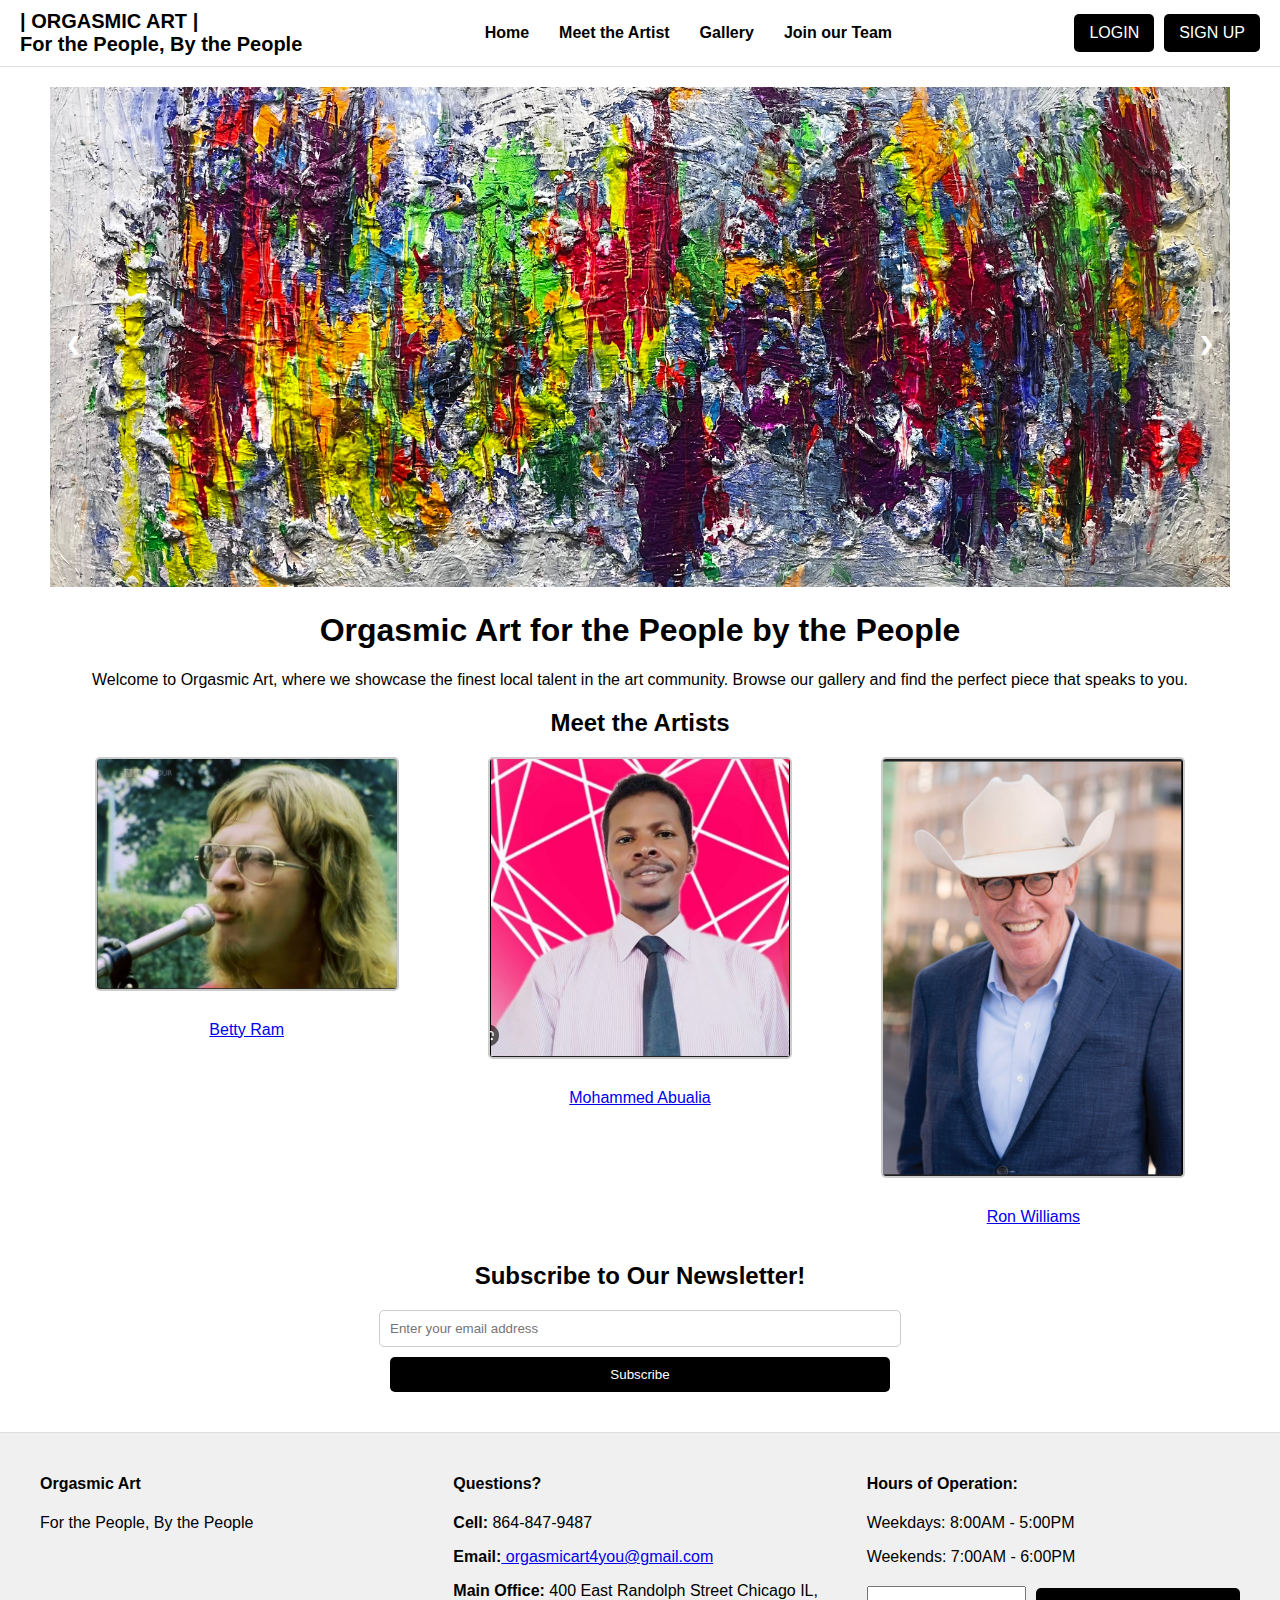
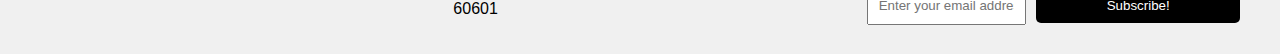
<file: index.html>
<!DOCTYPE html>
<html lang="en">
<head>
    <meta charset="UTF-8">
    <meta name="viewport" content="width=device-width, initial-scale=1.0">
    <meta name="description" content=" Discover and purchase unique artwork from local artists. Support your community and explore diverse art styles.">
    <meta name="keywords" content="local art, buy art, art gallery, community artists, paintings, sculptures">
    <meta name="author" content="Chandler, Elizabeth">
    
    <!-- Google tag (gtag.js) -->
    <script async src="https://www.googletagmanager.com/gtag/js?id=G-W7EHH1W40S"></script>
    <script>
      window.dataLayer = window.dataLayer || [];
      function gtag(){dataLayer.push(arguments);}
      gtag('js', new Date());
      gtag('config', 'G-W7EHH1W40S');
    </script>
    
    <style>
        body {
            font-family: Arial, sans-serif;
            margin: 0;
            padding: 0;
            box-sizing: border-box;
        }
        

        
        header {
            display: flex;
            justify-content: space-between;
            align-items: center;
            padding: 10px 20px;
            background-color: #fff;
            border-bottom: 1px solid #ddd;
        }
        
        .logo {
            font-size: 20px;
            font-weight: bold;
        }
        
        /* Navigation Style */
        nav ul {
            list-style: none;
            padding: 0;
            margin: 0;
            display: flex;
            align-items: center;
        }
        
        nav ul li {
            margin: 0 15px;
        }
        
        nav ul li a {
            color: black;
            text-decoration: none;
            font-weight: bold;
            font-size: 1em;
        }
        
        nav ul li a:hover {
            text-decoration: underline;
        }
        
        /* Navigation Buttons Styles */
        .nav-buttons {
            display: flex;
            gap: 10px;
        }
        
        .nav-buttons a {
            background-color: black;
            color: white;
            padding: 10px 15px;
            text-decoration: none;
            border-radius: 5px;
        }
        
        .nav-buttons a:hover {
            background-color: #333;
        }
        
        /* Main Content Styles */
        .main-content {
            min-height: 60vh;
            padding: 20px 50px;
            
        }



        /* Slideshow */
        .slideshow-container {
            position: relative;
            max-width: 100%;
            margin: auto;
        }

        .slideshow ul {
            list-style: none;
            padding: 0;
            margin: 0;
        }

        .slideshow ul li {
            display: none;
        }

        .slideshow ul li img {
            width: 100%;
            height: 500px; /* Adjust height as needed */
            object-fit: cover;
        }

        .slideshow .prev, .slideshow .next {
            cursor: pointer;
            position: absolute;
            top: 50%;
            width: auto;
            padding: 16px;
            margin-top: -22px;
            color: white;
            font-weight: bold;
            font-size: 18px;
            transition: 0.6s ease;
            border-radius: 0 3px 3px 0;
            user-select: none;
        }

        .slideshow .prev {
            left: 0;
            border-radius: 3px 0 0 3px;
        }

        .slideshow .next {
            right: 0;
            border-radius: 3px 0 0 3px;
        }

        .slideshow .prev:hover, .slideshow .next:hover {
            background-color: rgba(0,0,0,0.8);
        }

        /* Centered Text */
        .text-center {
            text-align: center;
        }
        
        .alignfull {
            text-align: center;
            margin: 20px 0;
        }
        
        .alignwide {
            margin: 0 auto;
            width: fit-content;
        }
        
        .button {
            background-color: black;
            color: white;
            padding: 10px 20px;
            text-decoration: none;
            border-radius: 5px;
            display: inline-block;
        }
        
        .button.full-width {
            width: 100%;
            max-width: 500px;
        }
        
        .button:hover {
            background-color: #333;
        }
        
        /* Artist Profiles */
        .artist-profiles {
            display: flex;
            justify-content: space-around;
            margin: 20px 0;
        }

        .artist {
            text-align: center;
            flex: 1;
            margin: 0 10px;
        }

        .artist img {
            width: 100%;
            max-width: 300px;
            height: auto;
            border: 2px solid #ccc;
            border-radius: 5px;
            margin-bottom: 10px;
        }

        /* Subscriptions */
        .subscriptions form {
            display: flex;
            flex-direction: column;
            align-items: center;
            width: 100%;
            margin-top: 20px;
        }
        
        .subscriptions input[type="email"] {
            padding: 10px;
            margin-bottom: 10px;
            border: 1px solid #ccc;
            border-radius: 5px;
            width: 100%;
            max-width: 500px;
        }
        
        .subscriptions button {
            padding: 10px;
            background-color: black;
            color: white;
            border: none;
            border-radius: 5px;
            cursor: pointer;
            width: 100%;
            max-width: 500px;
        }
        
        .subscriptions button:hover {
            background-color: #333;
        }
        
        /* Footer Styles */
        .footer {
            display: flex;
            justify-content: space-between;
            padding: 20px;
            background-color: #f0f0f0;
            border-top: 1px solid #ddd;
        }
    
        
        .footer-section {
            flex: 1;
            padding: 0 20px;
        }
        .footer-actions {
            margin-top: 20px;
        }
        
        .footer-actions form {
            display: flex;
            justify-content: space-between;
            align-items: center;
        }
        
        .footer-actions input {
            width: 70%;
            padding: 10px;
            margin-right: 10px;
        }
        
        .footer-actions button {
            padding: 10px;
            background-color: black;
            color: white;
            border: none;
            border-radius: 5px;
            cursor: pointer;
            width: 100%;
            max-width: 500px;
        }
        
        .footer-actions button:hover {
            background-color: #333;
        }
    </style>
</head>
<body>
    <header>
        <div class="logo">| ORGASMIC ART |<br>For the People, By the People</div>
        <nav>
            <ul>
                <li><a href="index.html">Home</a></li>
                <li><a href="#meet-the-artist">Meet the Artist</a></li>
                <li><a href="GALPAGE.html">Gallery</a></li>
                <li><a href="form.html">Join our Team</a></li>
            </ul>
        </nav>
        <div class="nav-buttons">
            <a href="#login">LOGIN</a>
            <a href="#signup">SIGN UP</a>
        </div>
    </header>

    <main class="main-content">
        <div class="slideshow-container">
            <div class="slideshow">
                <ul>
                    <li><img src="img-1.jpeg" alt="Artwork 1"></li>
                    <li><img src="img-2.jpeg" alt="Artwork 2"></li>
                    <li><img src="img-3.jpeg" alt="Artwork 3"></li>
                    <li><img src="img-4.jpeg" alt="Artwork 4"></li>
                    <li><img src="img-5.jpeg" alt="Artwork 5"></li>
                    <li><img src="img-6.jpeg" alt="Artwork 6"></li>
                    <li><img src="img-7.jpeg" alt="Artwork 7"></li>
                    <li><img src="img-8.jpeg" alt="Artwork 8"></li>
                    <li><img src="img-9.jpeg" alt="Artwork 9"></li>
                </ul>
                <a class="prev" onclick="plusSlides(-1)">&#10094;</a>
                <a class="next" onclick="plusSlides(1)">&#10095;</a>
            </div>
        </div>
        
        <div class="text-center">
            <h1>Orgasmic Art for the People by the People</h1>
            <p>Welcome to Orgasmic Art, where we showcase the finest local talent in the art community. Browse our gallery and find the perfect piece that speaks to you.</p>
        </div>
        
        <div class="alignfull">
            <h2>Meet the Artists</h2>
            <div class="artist-profiles">
                <div class="artist">
                    <img src="artist-1.jpg" alt="Artist 1">
                    <p><a href="https://www.saatchiart.com/account/artworks/688128">Betty Ram</a><p>
                </div>
                <div class="artist">
                    <img src="artist-2.jpg" alt="Artist 2">
                    <p><a href="https://www.saatchiart.com/account/artworks/688128">Mohammed Abualia</a><p>
                </div>
                <div class="artist">
                    <img src="artist-3.jpg" alt="Artist 3">
                    <p><a href="https://www.saatchiart.com/account/artworks/688128">Ron Williams</a><p>
                </div>
            </div>
        </div>
        
        <div class="alignfull subscriptions">
            <h2>Subscribe to Our Newsletter!</h2>
            <form>
                <input type="email" name="email" placeholder="Enter your email address">
                <button type="submit">Subscribe</button>
            </form>
        </div>
    </main>
    
    <footer class="footer">
        <div class="footer-section">
            <h4>Orgasmic Art</h4>
            <p>For the People, By the People</p>
        </div>
        <div class="footer-section">
            <h4>Questions?</h4>
            <p><b>Cell:</b> 864-847-9487</p>
            <p><b>Email:</b><a href="mailto:orgasmicart4you@gmail.com"> orgasmicart4you@gmail.com</a></p>
            <p><b>Main Office:</b> 400 East Randolph Street Chicago IL, 60601</p>
        </div>
        <div class="footer-section">
            <h4>Hours of Operation:</h4>
            <p>Weekdays: 8:00AM - 5:00PM</p>
            <p>Weekends: 7:00AM - 6:00PM</p>
            <div class="footer-actions">
                <form>
                    <input type="email" name="email" placeholder="Enter your email address">
                    <button type="submit">Subscribe!</button>
                </form>
        </div>
    </footer>

    <script>
        let slideIndex = 0;
        showSlides();

        function showSlides() {
            let i;
            let slides = document.querySelectorAll(".slideshow ul li");
            for (i = 0; i < slides.length; i++) {
                slides[i].style.display = "none";  
            }
            slideIndex++;
            if (slideIndex > slides.length) {slideIndex = 1}    
            slides[slideIndex-1].style.display = "block";  
            setTimeout(showSlides, 5000); // Change image every 5 seconds
        }

        function plusSlides(n) {
            showSlides(slideIndex += n);
        }
    </script>
</body>
</html>
</file>
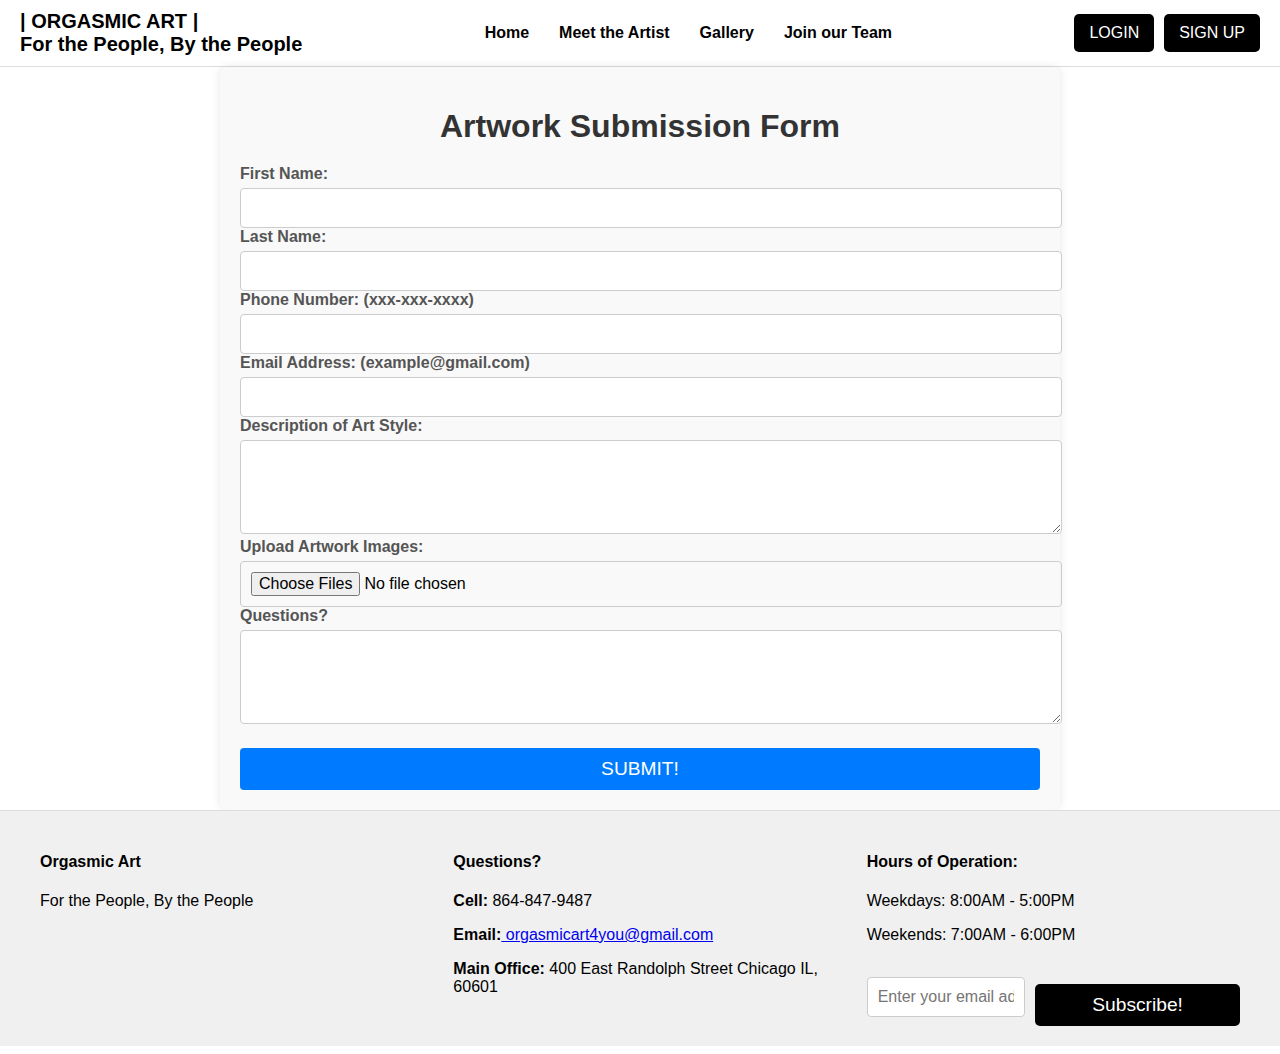
<file: form.html>
<!DOCTYPE html>
<html lang="en">
<head>
    <meta charset="UTF-8">
    <meta name="viewport" content="width=device-width, initial-scale=1.0">
    <meta name="description" content="Discover and purchase unique artwork from local artists. Support your community and explore diverse art styles.">
    <meta name="keywords" content="local art, buy art, art gallery, community artists, paintings, sculptures">
    <meta name="author" content="Chandler, Elizabeth">
    
 
    <!-- Google tag (gtag.js) -->
    <script async src="https://www.googletagmanager.com/gtag/js?id=G-W7EHH1W40S"></script>
    <script>
      window.dataLayer = window.dataLayer || [];
      function gtag(){dataLayer.push(arguments);}
      gtag('js', new Date());

      gtag('config', 'G-W7EHH1W40S');
    </script>
        <style>
            /* General Body Styling */
            body {
                font-family: Arial, sans-serif; /* Sets the default font for the document */
                margin: 0; /* Removes default margin */
                padding: 0; /* Removes default padding */
                box-sizing: border-box; /* Ensures padding and border are included in the element's total width and height */
            }
            
            /* Header Styling */
            header {
                display: flex; /* Uses flexbox layout for the header */
                justify-content: space-between; /* Spaces out child elements evenly with space between them */
                align-items: center; /* Aligns child elements vertically in the center */
                padding: 10px 20px; /* Adds padding inside the header */
                background-color: #fff; /* Sets the background color to white */
                border-bottom: 1px solid #ddd; /* Adds a light gray bottom border */
            }
            
            /* Logo Styling */
            .logo {
                font-size: 20px; /* Sets the font size */
                font-weight: bold; /* Makes the text bold */
            }
            
            /* Navigation Styling */
            nav ul {
                list-style: none; /* Removes default list styling */
                padding: 0; /* Removes default padding */
                margin: 0; /* Removes default margin */
                display: flex; /* Uses flexbox layout */
                align-items: center; /* Aligns list items vertically in the center */
            }
            
            nav ul li {
                margin: 0 15px; /* Adds margin on the left and right of each list item */
            }
            
            nav ul li a {
                color: black; /* Sets the text color to black */
                text-decoration: none; /* Removes default underline */
                font-weight: bold; /* Makes the text bold */
                font-size: 1em; /* Sets the font size */
            }
            
            nav ul li a:hover {
                text-decoration: underline; /* Underlines the text on hover */
            }
            
            /* Navigation Buttons Styles */
            .nav-buttons {
                display: flex; /* Uses flexbox layout */
                gap: 10px; /* Adds a gap between buttons */
            }
            
            .nav-buttons a {
                background-color: black; /* Sets the background color to black */
                color: white; /* Sets the text color to white */
                padding: 10px 15px; /* Adds padding inside the buttons */
                text-decoration: none; /* Removes default underline */
                border-radius: 5px; /* Rounds the corners of the buttons */
            }
            
            .nav-buttons a:hover {
                background-color: #333; /* Darkens the background color on hover */
            }
            
            /* Main Content Styling */
            .main-content {
                max-width: 800px; /* Sets the maximum width for the main content */
                margin: 0 auto; /* Centers the main content horizontally */
                padding: 20px; /* Adds padding inside the main content area */
                background-color: #f9f9f9; /* Sets the background color to light gray */
                border-radius: 8px; /* Rounds the corners of the main content */
                box-shadow: 0 0 10px rgba(0, 0, 0, 0.1); /* Adds a subtle shadow for depth */
            }
            
            /* Text Section Styling */
            .text-section h1 {
                text-align: center; /* Centers the text horizontally */
                margin-bottom: 20px; /* Adds margin below the heading */
                font-size: 2rem; /* Sets the font size */
                color: #333; /* Sets the text color to dark gray */
            }
            
            /* Form Label Styling */
            label {
                margin-top: 15px; /* Adds margin above the label */
                font-weight: bold; /* Makes the text bold */
                color: #555; /* Sets the text color to medium gray */
            }
            
            /* Form Input, Textarea, and Button Styling */
            input, textarea, button {
                width: 100%; /* Sets the width to 100% of the container */
                padding: 10px; /* Adds padding inside the elements */
                margin-top: 5px; /* Adds margin above the elements */
                border: 1px solid #ccc; /* Sets the border color to light gray */
                border-radius: 4px; /* Rounds the corners of the elements */
                font-size: 1rem; /* Sets the font size */
            }
            
            /* Input and Textarea Focus Styling */
            input:focus, textarea:focus {
                outline: none; /* Removes the default outline */
                border-color: #007BFF; /* Changes the border color to blue on focus */
            }
            
            /* Textarea Resizing */
            textarea {
                resize: vertical; /* Allows vertical resizing only */
            }
            
            /* Button Styling */
            button {
                background-color: #007BFF; /* Sets the background color to blue */
                color: white; /* Sets the text color to white */
                border: none; /* Removes the default border */
                cursor: pointer; /* Changes the cursor to a pointer on hover */
                margin-top: 20px; /* Adds margin above the button */
                font-size: 1.2rem; /* Sets the font size */
            }
            
            button:hover {
                background-color: #0056b3; /* Darkens the background color on hover */
            }
            
            /* Footer Styling */
            .footer {
                display: flex; /* Uses flexbox layout */
                justify-content: space-between; /* Spaces out child elements evenly with space between them */
                padding: 20px; /* Adds padding inside the footer */
                background-color: #f0f0f0; /* Sets the background color to light gray */
                border-top: 1px solid #ddd; /* Adds a light gray top border */
            }
            
            /* Footer Section Styling */
            .footer-section {
                flex: 1; /* Allows the section to grow and shrink as needed */
                padding: 0 20px; /* Adds padding on the left and right */
            }
            
            /* Footer Actions Styling */
            .footer-actions {
                margin-top: 20px; /* Adds margin above the footer actions */
            }
            
            .footer-actions form {
                display: flex; /* Uses flexbox layout */
                justify-content: space-between; /* Spaces out child elements evenly with space between them */
                align-items: center; /* Aligns child elements vertically in the center */
            }
            
            .footer-actions input {
                width: 70%; /* Sets the input width to 70% of its container */
                padding: 10px; /* Adds padding inside the input */
                margin-right: 10px; /* Adds margin on the right of the input */
            }
            
            .footer-actions .subscribe-button {
                width: 30%; /* Sets the button width to 30% of its container */
                background-color: #000; /* Sets the background color to black */
                color: #fff; /* Sets the text color to white */
                border: none; /* Removes the default border */
                padding: 10px; /* Adds padding inside the button */
                cursor: pointer; /* Changes the cursor to a pointer on hover */
            }
            
            .footer-actions button {
                padding: 10px; /* Adds padding inside the button */
                background-color: black; /* Sets the background color to black */
                color: white; /* Sets the text color to white */
                border: none; /* Removes the default border */
                border-radius: 5px; /* Rounds the corners of the button */
                cursor: pointer; /* Changes the cursor to a pointer on hover */
                width: 100%; /* Sets the width to 100% of the container */
                max-width: 500px; /* Sets the maximum width */
            }
            
            .footer-actions button:hover {
                background-color: #333; /* Darkens the background color on hover */
            }

    </style>
</head>
<body>
    <header>
        <div class="logo">| ORGASMIC ART |<br>For the People, By the People</div>
        <nav>
            <ul>
                <li><a href="index.html">Home</a></li>
                <li><a href="#meet-the-artist">Meet the Artist</a></li>
                <li><a href="GALPAGE.html">Gallery</a></li>
                <li><a href="form.html">Join our Team</a></li>
            </ul>
        </nav>
        <div class="nav-buttons">
            <a href="#login">LOGIN</a>
            <a href="#signup">SIGN UP</a>
        </div>
    </header>
    <main>
        <div class="main-content">
            <div class="text-section">
                <h1>Artwork Submission Form</h1>
                <form action="" method="POST" enctype="multipart/form-data">
                    <label for="firstName">First Name:</label>
                    <input type="text" id="firstName" name="firstName" required>
                    
                    <label for="lastName">Last Name:</label>
                    <input type="text" id="lastName" name="lastName" required>
                    
                    <label for="phoneNumber">Phone Number: (xxx-xxx-xxxx)</label>
                    <input type="tel" id="phoneNumber" name="phoneNumber" pattern="[0-9]{3}-[0-9]{3}-[0-9]{4}" required>
                    
                    <label for="emailAddress">Email Address: (example@gmail.com)</label>
                    <input type="email" id="emailAddress" name="emailAddress" required>
                    
                    <label for="artStyle">Description of Art Style:</label>
                    <textarea id="artStyle" name="artStyle" rows="4" required></textarea>
                    
                    <label for="artworkImages">Upload Artwork Images:</label>
                    <input type="file" id="artworkImages" name="artworkImages[]" accept="image/*" multiple required>
                    
                    <label for="questions">Questions?</label>
                    <textarea id="questions" name="questions" rows="4"></textarea>
                    
                    <button type="submit">SUBMIT!</button>
                </form>
            </div>
        </div>
    </main>
    <footer class="footer">
        <div class="footer-section">
            <h4>Orgasmic Art</h4>
            <p>For the People, By the People</p>
        </div>
        <div class="footer-section">
            <h4>Questions?</h4>
            <p><b>Cell:</b> 864-847-9487</p>
            <p><b>Email:</b><a href="mailto:orgasmicart4you@gmail.com"> orgasmicart4you@gmail.com</a></p>
            <p><b>Main Office:</b> 400 East Randolph Street Chicago IL, 60601</p>
        </div>
        <div class="footer-section">
            <h4>Hours of Operation:</h4>
            <p>Weekdays: 8:00AM - 5:00PM</p>
            <p>Weekends: 7:00AM - 6:00PM</p>
            <div class="footer-actions">
                <form>
                    <input type="email" name="email" placeholder="Enter your email address">
                    <button type="submit">Subscribe!</button>
                </form>
            </div>
        </div>
    </footer>
</body>
</html>
</file>
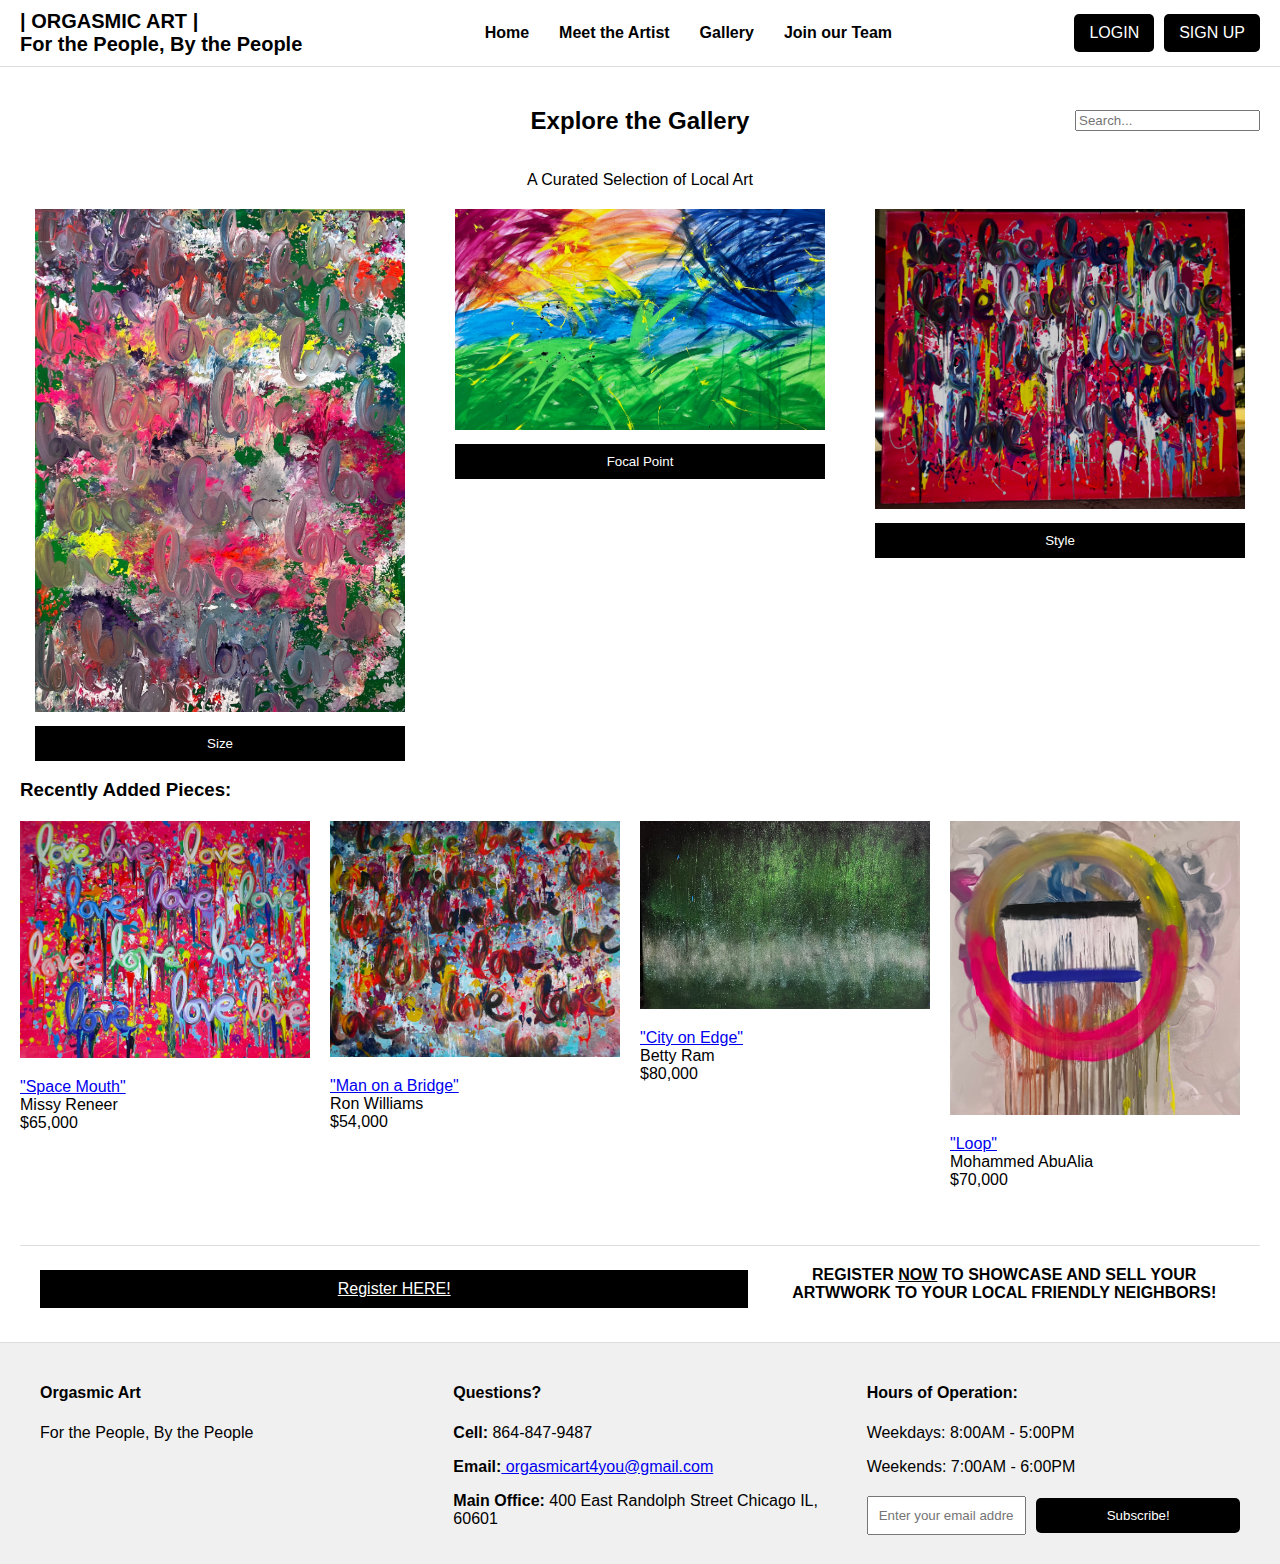
<file: GALPAGE.html>
<!DOCTYPE html>
<html lang="en">
<head>
    <meta charset="UTF-8">
    <meta name="viewport" content="width=device-width, initial-scale=1.0">
    <title>Orgasmic Art Gallery</title>
    <link rel="stylesheet" href="Styles.CSS">
</head>
<body>
    <header>
        <div class="logo">| ORGASMIC ART |<br>For the People, By the People</div>
        <nav>
            <ul>
                <li><a href="index.html">Home</a></li>
                <li><a href="#meet-the-artist">Meet the Artist</a></li>
                <li><a href="GALPAGE.html">Gallery</a></li>
                <li><a href="form.html">Join our Team</a></li>
            </ul>
        </nav>
        <div class="nav-buttons">
            <a href="#login">LOGIN</a>
            <a href="#signup">SIGN UP</a>
        </div>
    </header>

    <main>
        <div class="title-container">
            <h2 class="text-center">Explore the Gallery</h2>
            <div class="search-container">
                <input type="text" placeholder="Search...">
            </div>
        </div>
        <p class="text-center">A Curated Selection of Local Art</p>

        <div class="gallery">
            <div class="gallery-item">
                <img src="art1.jpeg" alt="Art Piece 1">
                <button class="button">Size</button>
            </div>
            <div class="gallery-item">
                <img src="art2.jpeg" alt="Art Piece 2">
                <button class="button">Focal Point</button>
            </div>
            <div class="gallery-item">
                <img src="art3.jpeg" alt="Art Piece 3">
                <button class="button">Style</button>
            </div>
        </div>
        
        <h3>Recently Added Pieces:</h3>
        <div class="recently-added">
            <div class="recent-item">
                <img src="recent1.jpeg" alt="Recent Piece 1">
                <p><a href="https://www.saatchiart.com/account/artworks/688128">"Space Mouth"</a><br>Missy Reneer<br>$65,000</p>
            </div>
            <div class="recent-item">
                <img src="recent2.jpeg" alt="Recent Piece 2">
                <p><a href="https://www.saatchiart.com/account/artworks/688128">"Man on a Bridge"</a><br>Ron Williams<br>$54,000</p>
            </div>
            <div class="recent-item">
                <img src="recent3.jpeg" alt="Recent Piece 3">
                <p><a href="https://www.saatchiart.com/account/artworks/688128">"City on Edge"</a><br>Betty Ram<br>$80,000</p>
            </div>
            <div class="recent-item">
                <img src="recent4.jpeg" alt="Recent Piece 4">
                <p><a href="https://www.saatchiart.com/account/artworks/688128">"Loop"</a><br>Mohammed AbuAlia<br>$70,000</p>
            </div>
        </div>

        <div class="register-section">
            <a href="#register" class="button full-width">Register HERE!</a> 
            <div class="register-text">
                <b><center>REGISTER <u>NOW</u> TO SHOWCASE AND SELL YOUR ARTWWORK TO YOUR LOCAL FRIENDLY NEIGHBORS!</center></b>
            </div>
        </div>
    </main>

    <footer class="footer">
        <div class="footer-section">
            <h4>Orgasmic Art</h4>
            <p>For the People, By the People</p>
        </div>
        <div class="footer-section">
            <h4>Questions?</h4>
            <p><b>Cell:</b> 864-847-9487</p>
            <p><b>Email:</b><a href="mailto:orgasmicart4you@gmail.com"> orgasmicart4you@gmail.com</a></p>
            <p><b>Main Office:</b> 400 East Randolph Street Chicago IL, 60601</p>
        </div>
        <div class="footer-section">
            <h4>Hours of Operation:</h4>
            <p>Weekdays: 8:00AM - 5:00PM</p>
            <p>Weekends: 7:00AM - 6:00PM</p>
            <div class="footer-actions">
                <form>
                    <input type="email" name="email" placeholder="Enter your email address">
                    <button type="submit">Subscribe!</button>
                </form>
            </div>
        </div>
    </footer>
</body>
</html>
</file>
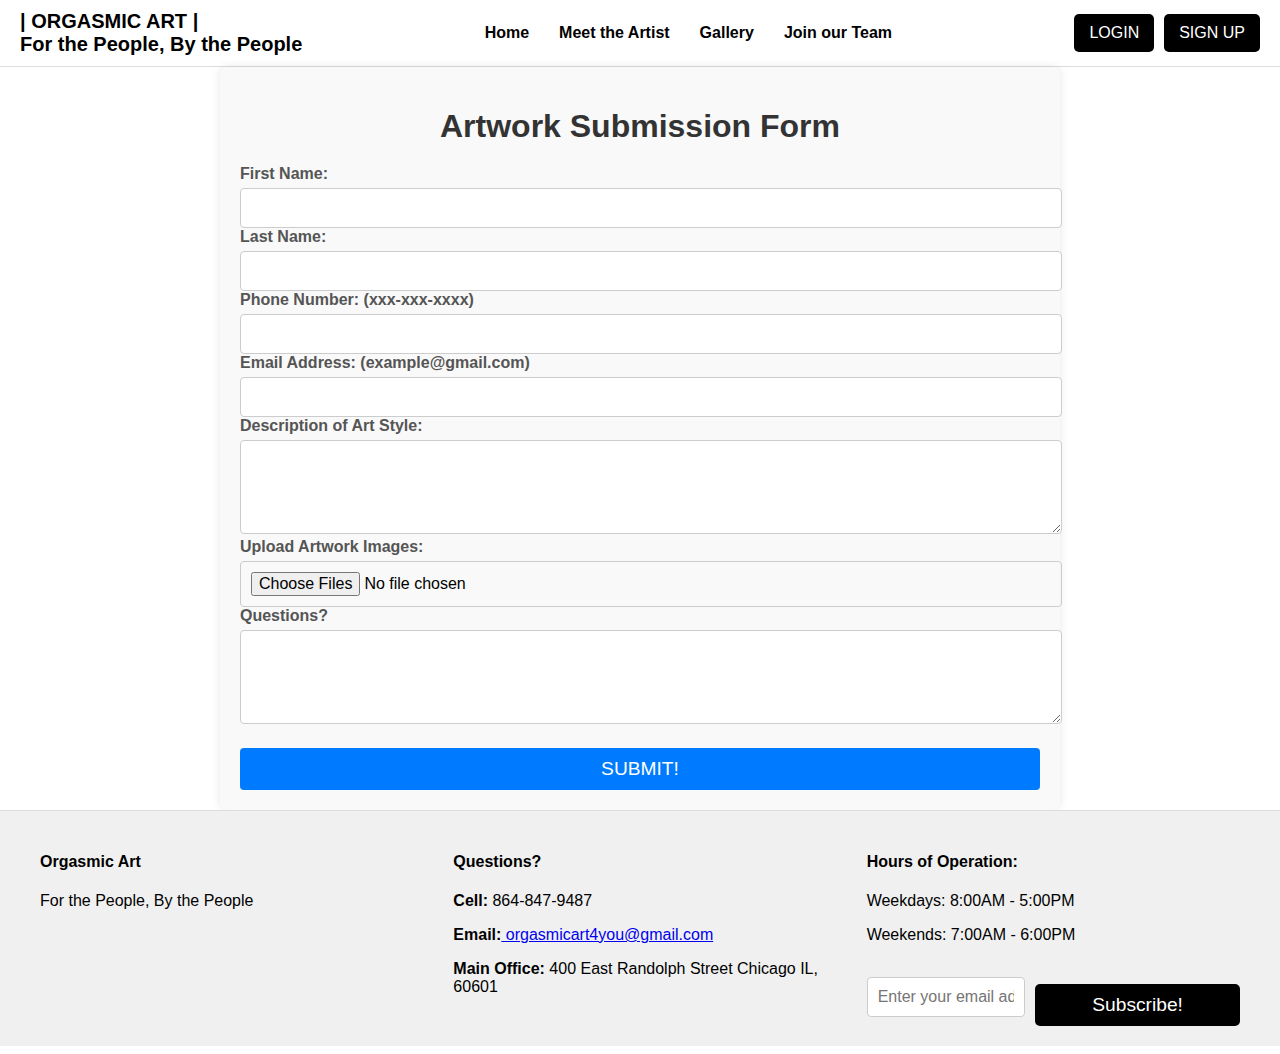
<file: ORGASMICARTfile/form.html>
<!DOCTYPE html>
<html lang="en">
<head>
    <meta charset="UTF-8">
    <meta name="viewport" content="width=device-width, initial-scale=1.0">
    <meta name="description" content="Discover and purchase unique artwork from local artists. Support your community and explore diverse art styles.">
    <meta name="keywords" content="local art, buy art, art gallery, community artists, paintings, sculptures">
    <meta name="author" content="Chandler, Elizabeth">
    
 
    <!-- Google tag (gtag.js) -->
    <script async src="https://www.googletagmanager.com/gtag/js?id=G-W7EHH1W40S"></script>
    <script>
      window.dataLayer = window.dataLayer || [];
      function gtag(){dataLayer.push(arguments);}
      gtag('js', new Date());

      gtag('config', 'G-W7EHH1W40S');
    </script>
        <style>
        body {
            font-family: Arial, sans-serif;
            margin: 0;
            padding: 0;
            box-sizing: border-box;
        }
        
        header {
            display: flex;
            justify-content: space-between;
            align-items: center;
            padding: 10px 20px;
            background-color: #fff;
            border-bottom: 1px solid #ddd;
        }
        
        .logo {
            font-size: 20px;
            font-weight: bold;
        }
            
        /* Navigation Style */
        nav ul {
            list-style: none;
            padding: 0;
            margin: 0;
            display: flex;
            align-items: center;
        }
        
        nav ul li {
            margin: 0 15px;
        }
        
        nav ul li a {
            color: black;
            text-decoration: none;
            font-weight: bold;
            font-size: 1em;
        }
        
        nav ul li a:hover {
            text-decoration: underline;
        }
        
        /* Navigation Buttons Styles */
        .nav-buttons {
            display: flex;
            gap: 10px;
        }
        
        .nav-buttons a {
            background-color: black;
            color: white;
            padding: 10px 15px;
            text-decoration: none;
            border-radius: 5px;
        }
        
        .nav-buttons a:hover {
            background-color: #333;
        }
        
        .main-content {
            max-width: 800px;
            margin: 0 auto;
            padding: 20px;
            background-color: #f9f9f9;
            border-radius: 8px;
            box-shadow: 0 0 10px rgba(0, 0, 0, 0.1);
        }
        
        .text-section h1 {
            text-align: center;
            margin-bottom: 20px;
            font-size: 2rem;
            color: #333;
        }
        
        
        label {
            margin-top: 15px;
            font-weight: bold;
            color: #555;
        }
        
        input, textarea, button {
            width: 100%;
            padding: 10px;
            margin-top: 5px;
            border: 1px solid #ccc;
            border-radius: 4px;
            font-size: 1rem;
        }
        
        input:focus, textarea:focus {

            outline: none;
            border-color: #007BFF;
        }
        
        textarea {
            resize: vertical;
        }
        
        button {
            background-color: #007BFF;
            color: white;
            border: none;
            cursor: pointer;
            margin-top: 20px;
            font-size: 1.2rem;
        }
        
        button:hover {
            background-color: #0056b3;
        }
        .footer {
            display: flex;
            justify-content: space-between;
            padding: 20px;
            background-color: #f0f0f0;
            border-top: 1px solid #ddd;
        }
        
        .footer-section {
            flex: 1;
            padding: 0 20px;
        }
        
        .footer-actions {
            margin-top: 20px;
        }
        
        .footer-actions form {
            display: flex;
            justify-content: space-between;
            align-items: center;
        }
        
        .footer-actions input {
            width: 70%;
            padding: 10px;
            margin-right: 10px;
        }
        .footer-actions .subscribe-button {
            width: 30%;
            background-color: #000;
            color: #fff;
            border: none;
            padding: 10px;
            cursor: pointer;
        }
        .footer-actions button {
            padding: 10px;
            background-color: black;
            color: white;
            border: none;
            border-radius: 5px;
            cursor: pointer;
            width: 100%;
            max-width: 500px;
        }
        
        .footer-actions button:hover {
            background-color: #333;
        }
    </style>
</head>
<body>
    <header>
        <div class="logo">| ORGASMIC ART |<br>For the People, By the People</div>
        <nav>
            <ul>
                <li><a href="index.html">Home</a></li>
                <li><a href="#meet-the-artist">Meet the Artist</a></li>
                <li><a href="GALPAGE.html">Gallery</a></li>
                <li><a href="form.html">Join our Team</a></li>
            </ul>
        </nav>
        <div class="nav-buttons">
            <a href="#login">LOGIN</a>
            <a href="#signup">SIGN UP</a>
        </div>
    </header>
<main>
    <div class="main-content">
        <div class="text-section">
            <h1>Artwork Submission Form</h1>
            <form action="/submit-artwork" method="POST" enctype="multipart/form-data">
                <label for="firstName">First Name:</label>
                <input type="text" id="firstName" name="firstName" required>
                
                <label for="lastName">Last Name:</label>
                <input type="text" id="lastName" name="lastName" required>
                
                <label for="phoneNumber">Phone Number: (xxx-xxx-xxxx)</label>
                <input type="tel" id="phoneNumber" name="phoneNumber" pattern="[0-9]{3}-[0-9]{3}-[0-9]{4}" required>
                
                <label for="emailAddress">Email Address: (example@gmail.com)</label>
                <input type="email" id="emailAddress" name="emailAddress" required>
                
                <label for="artStyle">Description of Art Style:</label>
                <textarea id="artStyle" name="artStyle" rows="4" required></textarea>
                
                <label for="artworkImages">Upload Artwork Images:</label>
                <input type="file" id="artworkImages" name="artworkImages[]" accept="image/*" multiple required>
                
                <label for="questions">Questions?</label>
                <textarea id="questions" name="questions" rows="4"></textarea>
                
                <button type="submit">SUBMIT!</button>
            </form>
        </div>
    </div>
</main>
<footer class="footer">
    <div class="footer-section">
        <h4>Orgasmic Art</h4>
        <p>For the People, By the People</p>
    </div>
    <div class="footer-section">
        <h4>Questions?</h4>
        <p><b>Cell:</b> 864-847-9487</p>
        <p><b>Email:</b><a href="mailto:orgasmicart4you@gmail.com"> orgasmicart4you@gmail.com</a></p>
        <p><b>Main Office:</b> 400 East Randolph Street Chicago IL, 60601</p>
    </div>
    <div class="footer-section">
        <h4>Hours of Operation:</h4>
        <p>Weekdays: 8:00AM - 5:00PM</p>
        <p>Weekends: 7:00AM - 6:00PM</p>
        <div class="footer-actions">
            <form>
                <input type="email" name="email" placeholder="Enter your email address">
                <button type="submit">Subscribe!</button>
            </form>
        </div>
    </div>
</footer>
    
</body>
</html>
</file>
<file: Styles.CSS>
/* General Body Styling */
body {
    font-family: Arial, sans-serif; /* Sets the default font for the document */
    margin: 0; /* Removes default margin */
    padding: 0; /* Removes default padding */
    box-sizing: border-box; /* Ensures padding and border are included in the element's total width and height */
}

/* Header Styling */
header {
    display: flex; /* Uses flexbox layout for the header */
    justify-content: space-between; /* Spaces out child elements evenly with space between them */
    align-items: center; /* Aligns child elements vertically in the center */
    padding: 10px 20px; /* Adds padding inside the header */
    background-color: #fff; /* Sets the background color to white */
    border-bottom: 1px solid #ddd; /* Adds a light gray bottom border */
}

/* Logo Styling */
.logo {
    font-size: 20px; /* Sets the font size */
    font-weight: bold; /* Makes the text bold */
}

/* Navigation Styling */
nav ul {
    list-style: none; /* Removes default list styling */
    padding: 0; /* Removes default padding */
    margin: 0; /* Removes default margin */
    display: flex; /* Uses flexbox layout */
    align-items: center; /* Aligns list items vertically in the center */
}

nav ul li {
    margin: 0 15px; /* Adds margin on the left and right of each list item */
}

nav ul li a {
    color: black; /* Sets the text color to black */
    text-decoration: none; /* Removes default underline */
    font-weight: bold; /* Makes the text bold */
    font-size: 1em; /* Sets the font size */
}

nav ul li a:hover {
    text-decoration: underline; /* Underlines the text on hover */
}

/* Navigation Buttons Styles */
.nav-buttons {
    display: flex; /* Uses flexbox layout */
    gap: 10px; /* Adds a gap between buttons */
}

.nav-buttons a {
    background-color: black; /* Sets the background color to black */
    color: white; /* Sets the text color to white */
    padding: 10px 15px; /* Adds padding inside the buttons */
    text-decoration: none; /* Removes default underline */
    border-radius: 5px; /* Rounds the corners of the buttons */
}

.nav-buttons a:hover {
    background-color: #333; /* Darkens the background color on hover */
}

/* Main Content Styling */
main {
    padding: 20px; /* Adds padding inside the main content area */
}

/* Centered Text */
.text-center {
    text-align: center; /* Centers the text horizontally */
}

/* Title Container Styling */
.title-container {
    display: flex; /* Uses flexbox layout */
    justify-content: center; /* Centers child elements horizontally */
    align-items: center; /* Aligns child elements vertically in the center */
    position: relative; /* Allows for absolutely positioned child elements */
}

/* Search Container Styling */
.search-container {
    position: absolute; /* Positions the element absolutely */
    right: 0; /* Aligns the element to the right */
}

/* Gallery Styling */
.gallery {
    display: flex; /* Uses flexbox layout */
    justify-content: space-around; /* Distributes items evenly with space around them */
    flex-wrap: wrap; /* Allows items to wrap to the next line */
    gap: 20px; /* Adds a gap between items */
    margin-top: 20px; /* Adds margin above the gallery */
}

.gallery-item {
    flex: 1 1 calc(33% - 40px); /* Flex-grow, flex-shrink, and flex-basis for responsive layout */
    max-width: calc(33% - 40px); /* Sets maximum width for gallery items */
}

.gallery-item img {
    width: 100%; /* Ensures the image takes up the full width of its container */
    height: auto; /* Maintains the aspect ratio of the image */
}

.button {
    display: block; /* Displays the element as a block */
    width: 100%; /* Sets the width to 100% of the container */
    text-align: center; /* Centers the text horizontally */
    padding: 10px 0; /* Adds padding inside the button */
    margin-top: 10px; /* Adds margin above the button */
    background-color: #000; /* Sets the background color to black */
    color: #fff; /* Sets the text color to white */
    border: none; /* Removes the default border */
    cursor: pointer; /* Changes the cursor to a pointer on hover */
}

/* Recently Added Section Styling */
.recently-added {
    display: flex; /* Uses flexbox layout */
    flex-wrap: wrap; /* Allows items to wrap to the next line */
    gap: 20px; /* Adds a gap between items */
    margin-top: 20px; /* Adds margin above the recently added section */
}

.recent-item {
    flex: 1 1 calc(25% - 20px); /* Flex-grow, flex-shrink, and flex-basis for responsive layout: Ref. https://stackoverflow.com/questions/68007483/css-flexbox-gap-gap-value-affecting-width-calculation */
    max-width: calc(25% - 20px); /* Sets maximum width for recent items */
}

.recent-item img {
    width: 100%; /* Ensures the image takes up the full width of its container */
    height: auto; /* Maintains the aspect ratio of the image */
}

.recent-item p {
    text-align: left; /* Aligns the text to the left */
}

/* Register Section Styling */
.register-section {
    display: flex; /* Uses flexbox layout */
    justify-content: space-between; /* Spaces out child elements evenly with space between them */
    align-items: center; /* Aligns child elements vertically in the center */
    margin-top: 40px; /* Adds margin above the register section */
    padding-left: 20px; /* Adds padding on the left */
    border-top: 1px solid #ddd; /* Adds a light gray top border */
}

.register-text {
    font-size: 16px; /* Sets the font size */
    font-weight: bold; /* Makes the text bold */
    padding: 20px; /* Adds padding inside the text container */
}

/* Footer Styling */
.footer {
    display: flex; /* Uses flexbox layout */
    justify-content: space-between; /* Spaces out child elements evenly with space between them */
    padding: 20px; /* Adds padding inside the footer */
    background-color: #f0f0f0; /* Sets the background color to light gray */
    border-top: 1px solid #ddd; /* Adds a light gray top border */
}

.footer-section {
    flex: 1; /* Allows the section to grow and shrink as needed */
    padding: 0 20px; /* Adds padding on the left and right */
}

.footer-actions {
    margin-top: 20px; /* Adds margin above the footer actions */
}

.footer-actions form {
    display: flex; /* Uses flexbox layout */
    justify-content: space-between; /* Spaces out child elements evenly with space between them */
    align-items: center; /* Aligns child elements vertically in the center */
}

.footer-actions input {
    width: 70%; /* Sets the input width to 70% of its container */
    padding: 10px; /* Adds padding inside the input */
    margin-right: 10px; /* Adds margin on the right of the input */
}

.footer-actions .subscribe-button {
    width: 30%; /* Sets the button width to 30% of its container */
    background-color: #000; /* Sets the background color to black */
    color: #fff; /* Sets the text color to white */
    border: none; /* Removes the default border */
    padding: 10px; /* Adds padding inside the button */
    cursor: pointer; /* Changes the cursor to a pointer on hover */
}

.footer-actions button {
    padding: 10px; /* Adds padding inside the button */
    background-color: black; /* Sets the background color to black */
    color: white; /* Sets the text color to white */
    border: none; /* Removes the default border */
    border-radius: 5px; /* Rounds the corners of the button */
    cursor: pointer; /* Changes the cursor to a pointer on hover */
    width: 100%; /* Sets the width to 100% of the container */
    max-width: 500px; /* Sets the maximum width */
}

.footer-actions button:hover {
    background-color: #333; /* Darkens the background color on hover */
}
</file>
